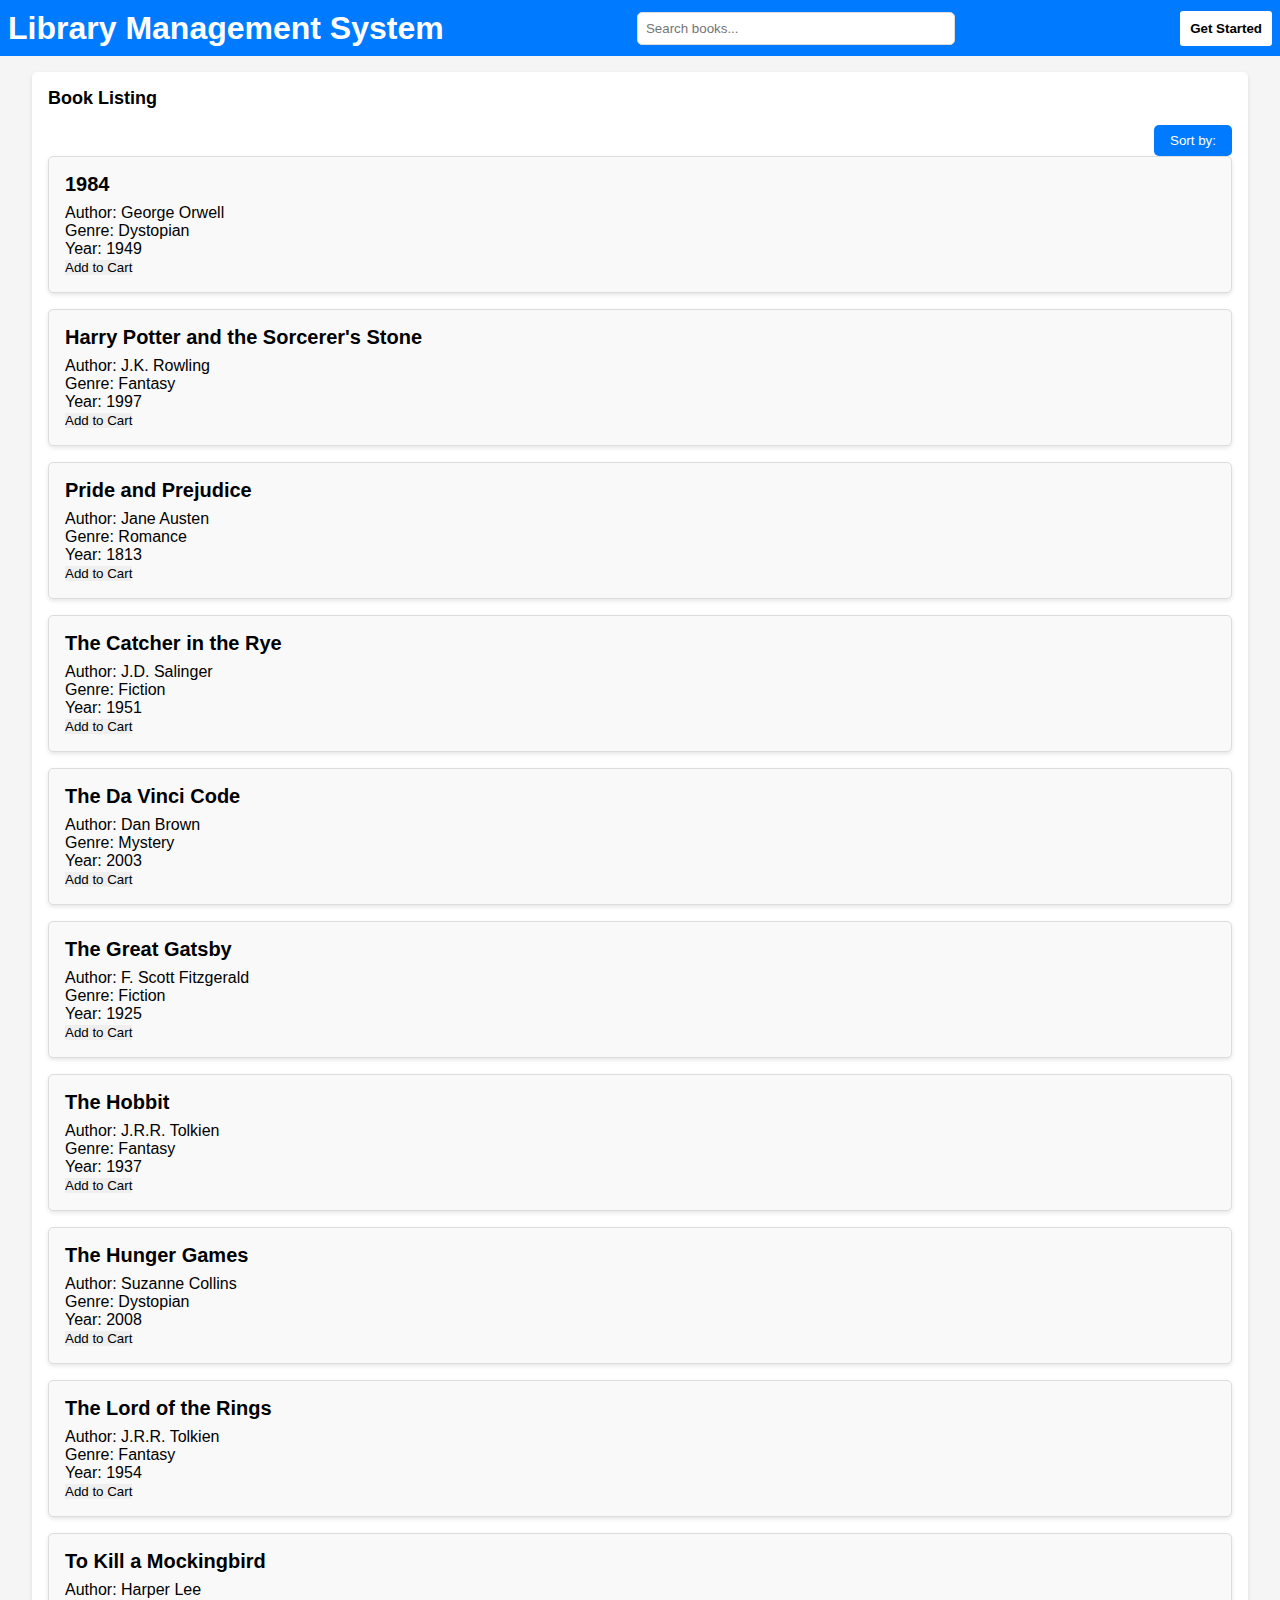
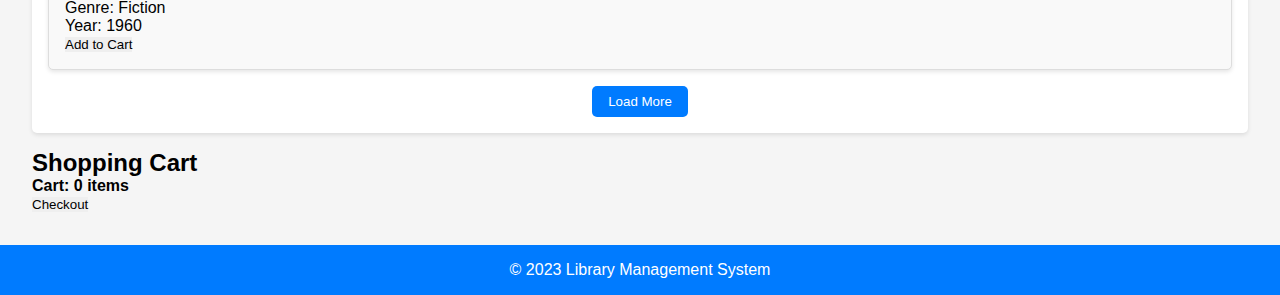
<file: index.html>
<!DOCTYPE html>
<html lang="en">
<head>
    <meta charset="UTF-8">
    <meta name="viewport" content="width=device-width, initial-scale=1.0">
    <title>Library Management</title>
    <link rel="stylesheet" href="styles.css">
</head>
<body>
    <header>
        <h1>Library Management System</h1>
        <div id="search-bar-container">
            <input type="text" id="search-bar" placeholder="Search books...">
            <ul id="search-suggestions"></ul>
        </div>


        <a href="/form1.html">   <button class="start_button">Get Started</button></a>

        <!-- <div class="search-wrapper">
            <label for="search">Search Users</label>
            <input type="search" id="search" data-search>
          </div>
          <div class="user-cards" data-user-cards-container></div>
          <template data-user-template>
            <div class="card">
              <div class="header" data-header></div>
              <div class="body" data-body></div>
            </div>
          </template> -->
    </header>             
    <main>



        
<!-- 
        <div id="dog-facts"></div>
        <button id="load-more">Load More Facts</button> -->
      
        <!-- <script>
          const dogFactsEl = document.getElementById('dog-facts');
          const loadMoreBtn = document.getElementById('load-more');
      
          const loadSomeDogFacts = (numberOfFacts = 5) => {
            const DOG_URL = `http://localhost:8010/proxy/api/v1/resources/dogs?number=${numberOfFacts}`;
            fetch(DOG_URL)
              .then(response => response.json())
              .then(responseJson => {
                for (let { fact } of responseJson) {
                  const dogFact = document.createElement('p');
                  dogFact.innerText = fact;
                  dogFactsEl.append(dogFact);
                }
              })
          }
      
          loadMoreBtn.addEventListener('click', () => {
            loadSomeDogFacts(3);
          })
      
        </script> -->


        <section id="book-list">
            <h2>Book Listing</h2>
            <div id="sort-container">
                <button id="sort-button">Sort by:</button>
                <div id="sort-options">
                    <button class="sort-option" data-sort="title">Title</button>
                    <button class="sort-option" data-sort="author">Author</button>
                    <button class="sort-option" data-sort="genre">Genre</button>
                    <button class="sort-option" data-sort="year">Year</button>
                </div>
            </div>


            




            <ul id="book-list-ul">
                <!-- Initial book items go here -->
                <li>
                    <h3>The Shining</h3>
                    <p>Author: Stephen King</p>
                    <p>Genre: Horror</p>
                    <p>Year: 1977</p>
                    <button >Add to Cart</button>
                </li>
                <li>
                    <h3>The Hunger Games</h3>
                    <p>Author: Suzanne Collins</p>
                    <p>Genre: Science Fiction</p>
                    <p>Year: 2008</p>
                    <button  >Add to Cart</button>
                </li>
                <li>
                    <h3>The Alchemist</h3>
                    <p>Author: Paulo Coelho</p>
                    <p>Genre: Fiction</p>
                    <p>Year: 1988</p>
                    <button>Add to Cart</button>
                </li>
                <li>
                    <h3>The Road</h3>
                    <p>Author: Cormac McCarthy</p>
                    <p>Genre: Fiction</p>
                    <p>Year: 2006</p>
                    <button>Add to Cart</button>
                </li>
                <li>
                    <h3>The Girl with the Dragon Tattoo</h3>
                    <p>Author: Stieg Larsson</p>
                    <p>Genre: Mystery</p>
                    <p>Year: 2005</p>
                    <button>Add to Cart</button>
                </li>
                <li>
                    <h3>The Chronicles of Narnia: The Lion, the Witch and the Wardrobe</h3>
                    <p>Author: C.S. Lewis</p>
                    <p>Genre: Fantasy</p>
                    <p>Year: 1950</p>
                    <button>Add to Cart</button>
                </li>
                <li>
                    <h3>The Hitchhiker's Guide to the Galaxy</h3>
                    <p>Author: Douglas Adams</p>
                    <p>Genre: Science Fiction</p>
                    <p>Year: 1979</p>
                    <button>Add to Cart</button>
                </li>
                <li>
                    <h3>The Fault in Our Stars</h3>
                    <p>Author: John Green</p>
                    <p>Genre: Young Adult</p>
                    <p>Year: 2012</p>
                    <button>Add to Cart</button>
                </li>
                <li>
                    <h3>The Road Less Traveled</h3>
                    <p>Author: M. Scott Peck</p>
                    <p>Genre: Self-Help</p>
                    <p>Year: 1978</p>
                    <button>Add to Cart</button>
                </li>
                <li>
                    <h3>The Art of War</h3>
                    <p>Author: Sun Tzu</p>
                    <p>Genre: Military Strategy</p>
                    <p>Year: Ancient China</p>
                    <button>Add to Cart</button>
                </li>
                <li>
                    <h3>The Great Gatsby</h3>
                    <p>Author: F. Scott Fitzgerald</p>
                    <p>Genre: Fiction</p>
                    <p>Year: 1925</p>
                    <button>Add to Cart</button>
                </li>
                <li>
                    <h3>To Kill a Mockingbird</h3>
                    <p>Author: Harper Lee</p>
                    <p>Genre: Fiction</p>
                    <p>Year: 1960</p>
                    <button>Add to Cart</button>
                </li>
                <li>
                    <h3>1984</h3>
                    <p>Author: George Orwell</p>
                    <p>Genre: Fiction</p>
                    <p>Year: 1949</p>
                    <button>Add to Cart</button>
                </li>
                <li>
                    <h3>Pride and Prejudice</h3>
                    <p>Author: Jane Austen</p>
                    <p>Genre: Fiction</p>
                    <p>Year: 1813</p>
                    <button>Add to Cart</button>
                </li>
                <li>
                    <h3>The Catcher in the Rye</h3>
                    <p>Author: J.D. Salinger</p>
                    <p>Genre: Fiction</p>
                    <p>Year: 1951</p>
                    <button>Add to Cart</button>
                </li>
                <li>
                    <h3>Brave New World</h3>
                    <p>Author: Aldous Huxley</p>
                    <p>Genre: Fiction</p>
                    <p>Year: 1932</p>
                    <button>Add to Cart</button>
                </li>
                <li>
                    <h3>The Hobbit</h3>
                    <p>Author: J.R.R. Tolkien</p>
                    <p>Genre: Fantasy</p>
                    <p>Year: 1937</p>
                    <button>Add to Cart</button>
                </li>
                <li>
                    <h3>Harry Potter and the Sorcerer's Stone</h3>
                    <p>Author: J.K. Rowling</p>
                    <p>Genre: Fantasy</p>
                    <p>Year: 1997</p>
                    <button>Add to Cart</button>
                </li>
                <li>
                    <h3>The Da Vinci Code</h3>
                    <p>Author: Dan Brown</p>
                    <p>Genre: Mystery</p>
                    <p>Year: 2003</p>
                    <button>Add to Cart</button>
                </li>
                <li>
                    <h3>The Lord of the Rings: The Fellowship of the Ring</h3>
                    <p>Author: J.R.R. Tolkien</p>
                    <p>Genre: Fantasy</p>
                    <p>Year: 1954</p>
                    <button>Add to Cart</button>
                </li>
                <li>
                    <h3>The Shining</h3>
                    <p>Author: Stephen King</p>
                    <p>Genre: Horror</p>
                    <p>Year: 1977</p>
                    <button>Add to Cart</button>
                </li>
                <li>
                    <h3>The Hunger Games</h3>
                    <p>Author: Suzanne Collins</p>
                    <p>Genre: Science Fiction</p>
                    <p>Year: 2008</p>
                    <button>Add to Cart</button>
                </li>
                <li>
                    <h3>The Alchemist</h3>
                    <p>Author: Paulo Coelho</p>
                    <p>Genre: Fiction</p>
                    <p>Year: 1988</p>
                    <button>Add to Cart</button>
                </li>
                <li>
                    <h3>The Road</h3>
                    <p>Author: Cormac McCarthy</p>
                    <p>Genre: Fiction</p>
                    <p>Year: 2006</p>
                    <button>Add to Cart</button>
                </li>
                <li>
                    <h3>The Girl with the Dragon Tattoo</h3>
                    <p>Author: Stieg Larsson</p>
                    <p>Genre: Mystery</p>
                    <p>Year: 2005</p>
                    <button>Add to Cart</button>
                </li>
            </ul>
            <button id="load-more-button">Load More</button>
        </section>

        <section id="cart">
            <h2>Shopping Cart</h2>
            <ul id="cart-list"></ul>
            <p id="cart-count">Cart: 0 items</p>
            <button id="checkout-button">Checkout</button>
        </section>
    </main>
    <footer>
        <p>&copy; 2023 Library Management System</p>
    </footer>
    <script src="script.js"></script>
</body>
</html>
</file>
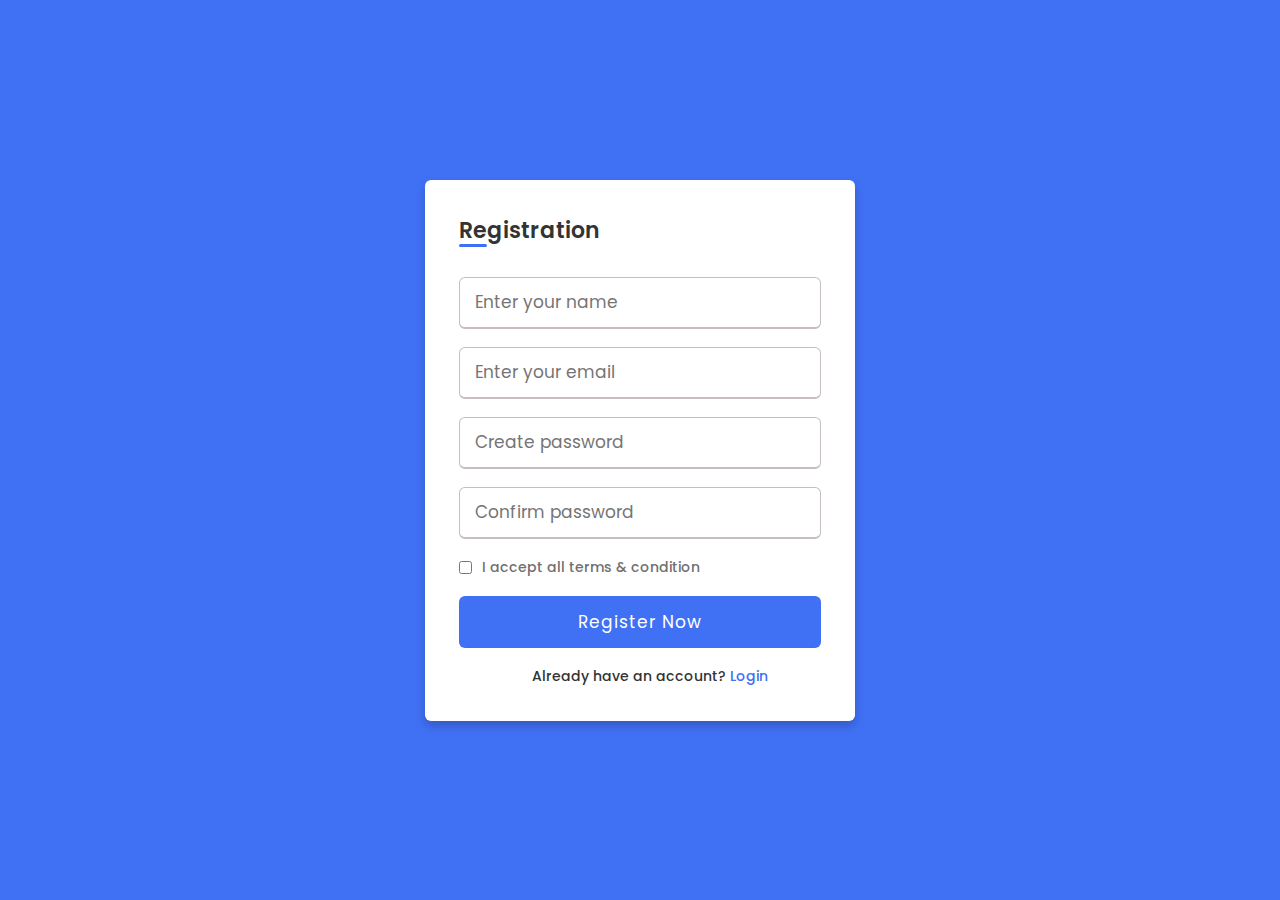
<file: form1.html>
<!DOCTYPE html>
<!-- Coding By CodingNepal - codingnepalweb.com -->
<html lang="en" dir="ltr">
  <head>
    <meta charset="UTF-8">
    <meta name="viewport" content="width=device-width, initial-scale=1.0">
    <title> Registration or Sign Up form in HTML CSS  </title> 
    <link rel="stylesheet" href="formstyle.css">
   </head>
<body>
  <div class="wrapper">
    <h2>Registration</h2>
    <form action="/index.html">
      <div class="input-box">
        <input type="text" placeholder="Enter your name" required>
      </div>
      <div class="input-box">
        <input type="text" placeholder="Enter your email" required>
      </div>
      <div class="input-box">
        <input type="password" placeholder="Create password" required>
      </div>
      <div class="input-box">
        <input type="password" placeholder="Confirm password" required>
      </div>
      <div class="policy">
        <input type="checkbox">
        <h3>I accept all terms & condition</h3>
      </div>
      <div class="input-box button">
        <input type="Submit" value="Register Now">
      </div>
      <div class="text">
        <h3>Already have an account? <a href="/loginpage.html">Login</a></h3>
      </div>
    </form>
  </div>
</body>
</html>
</file>
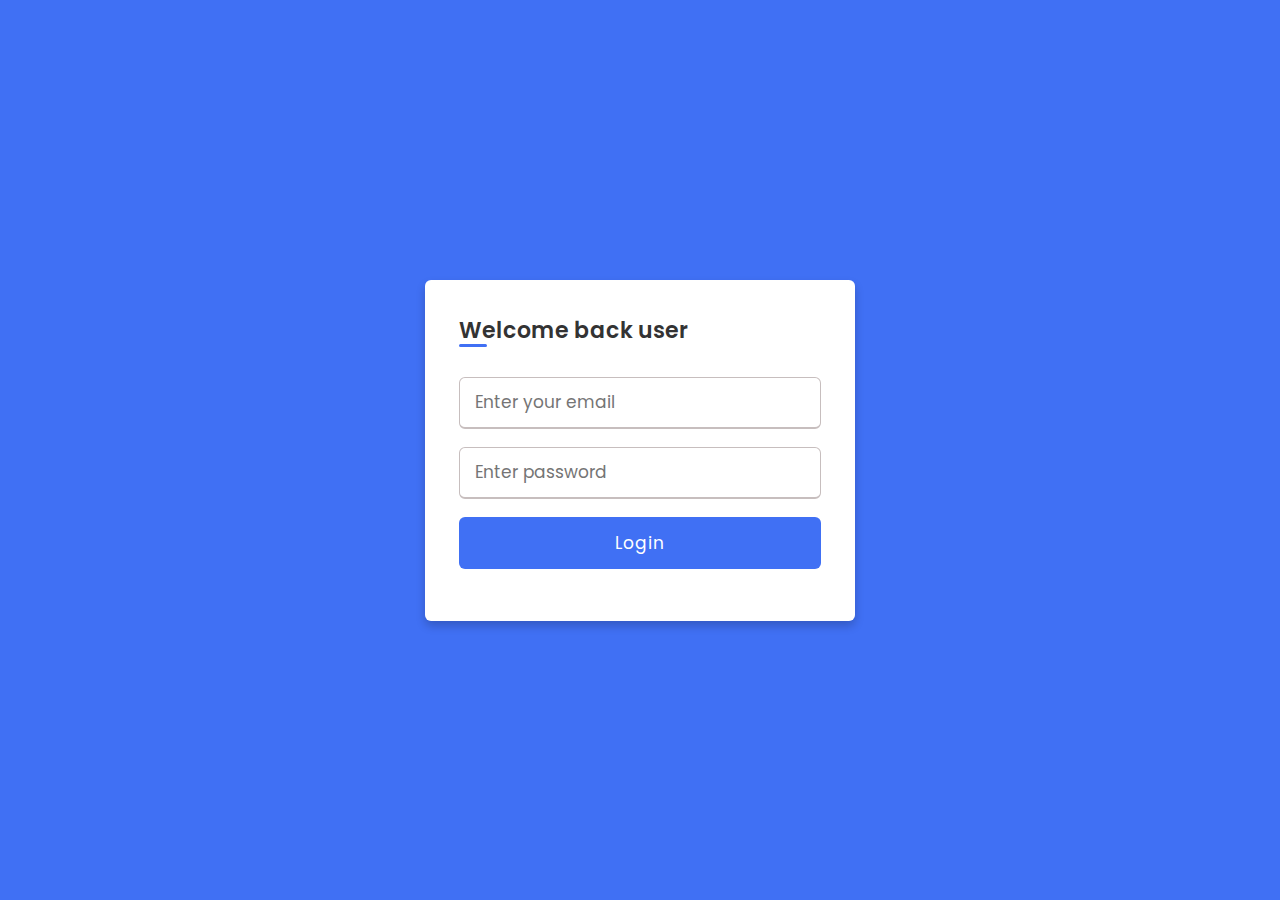
<file: loginpage.html>
<!DOCTYPE html>

<html lang="en" dir="ltr">
  <head>
    <meta charset="UTF-8">
    <meta name="viewport" content="width=device-width, initial-scale=1.0">
    <title> Registration or Sign Up form in HTML CSS </title> 
    <link rel="stylesheet" href="formstyle.css">
   </head>
<body>
  <div class="wrapper">
    <h2>Welcome back user</h2>
    <form action="/index.html">
      <!-- <div class="input-box">
        <input type="text" placeholder="Enter your name" required>
      </div> -->
      <div class="input-box">
        <input type="text" placeholder="Enter your email" required>
      </div>
      <div class="input-box">
        <input type="password" placeholder="Enter password" required>
      </div>
      <!-- <div class="input-box">
        <input type="password" placeholder="Confirm password" required>
      </div>
      <div class="policy">
        <input type="checkbox">
        <h3>I accept all terms & condition</h3>
      </div> -->
      <div class="input-box button">
        <input type="Submit" value="Login">
      </div>
      <!-- <div class="text">
        <h3>Already have an account? <a href="#">Login now</a></h3>
      </div> -->
    </form>
  </div>
</body>
</html>
</file>
<file: formstyle.css>
@import url('https://fonts.googleapis.com/css?family=Poppins:400,500,600,700&display=swap');
*{
  margin: 0;
  padding: 0;
  box-sizing: border-box;
  font-family: 'Poppins', sans-serif;
}
body{
  min-height: 100vh;
  display: flex;
  align-items: center;
  justify-content: center;
  background: #4070f4;
}
.wrapper{
  position: relative;
  max-width: 430px;
  width: 100%;
  background: #fff;
  padding: 34px;
  border-radius: 6px;
  box-shadow: 0 5px 10px rgba(0,0,0,0.2);
}
.wrapper h2{
  position: relative;
  font-size: 22px;
  font-weight: 600;
  color: #333;
}
.wrapper h2::before{
  content: '';
  position: absolute;
  left: 0;
  bottom: 0;
  height: 3px;
  width: 28px;
  border-radius: 12px;
  background: #4070f4;
}
.wrapper form{
  margin-top: 30px;
}
.wrapper form .input-box{
  height: 52px;
  margin: 18px 0;
}
form .input-box input{
  height: 100%;
  width: 100%;
  outline: none;
  padding: 0 15px;
  font-size: 17px;
  font-weight: 400;
  color: #333;
  border: 1.5px solid #C7BEBE;
  border-bottom-width: 2.5px;
  border-radius: 6px;
  transition: all 0.3s ease;
}
.input-box input:focus,
.input-box input:valid{
  border-color: #4070f4;
}
form .policy{
  display: flex;
  align-items: center;
}
form h3{
  color: #707070;
  font-size: 14px;
  font-weight: 500;
  margin-left: 10px;
}
.input-box.button input{
  color: #fff;
  letter-spacing: 1px;
  border: none;
  background: #4070f4;
  cursor: pointer;
}
.input-box.button input:hover{
  background: #0e4bf1;
}
form .text h3{
 color: #333;
 width: 100%;
 text-align: center;
}
form .text h3 a{
  color: #4070f4;
  text-decoration: none;
}
form .text h3 a:hover{
  text-decoration: underline;
}
</file>
<file: styles.css>
/* Reset some default styles */

/* @import url('https://fonts.googleapis.com/css2?family=Poppins:wght@100;200;300;400;500;600;700;800;900&display=swap'); */
body, h1, h2, h3, p, ul, li, button {
    margin: 0;
    padding: 0;
    border: none;
    list-style: none;
    text-decoration: none;
}

/* Set a background color and default font for the page */
body {
    background-color: #f5f5f5;
    font-family: Arial, sans-serif;
}

.start_button {

    border-radius: 3px;
    padding: 10px;
    font-size: bold;
    background: white;
    color:black;
    font-weight: bold;
    font:Ariel, sans-serif;
}



/* Header styles */
header {
    position: fixed;
    top: 0;
    left: 0;
    right: 0;
    background-color: #007bff;
    color: #fff;
    padding: 0.5rem; /* Adjust the padding as needed */
    display: flex;
    justify-content: space-between;
    align-items: center;
    height: 40px; /* Set a reduced header height */
}

#cart-container {
    text-align: right;
    margin-right: 1rem;
}

#cart {
    color: #000;
    font-weight: bold;
}

/* Main content styles */
main {
    padding: 2rem;
}

/* Book listing styles */
#book-list {
    background-color: #fff;
    padding: 1rem;
    border-radius: 5px;
    box-shadow: 0 2px 4px rgba(0, 0, 0, 0.1);
    margin-bottom: 1rem; 
    margin-top: 2.5rem;
}

#book-list h2 {
    font-size: 18px;
    margin-bottom: 1rem;
}

ul#book-list-ul {
    list-style: none;
}

ul#book-list-ul li {
    margin-bottom: 1rem;
    padding: 1rem;
    background-color: #f9f9f9;
    border: 1px solid #ddd;
    border-radius: 5px;
    box-shadow: 0 2px 4px rgba(0, 0, 0, 0.1);
}

ul#book-list-ul li h3 {
    font-size: 20px;
    margin-bottom: 0.5rem;
}

/* Load more button styles */
#load-more-button {
    display: block;
    margin: 0 auto;
    padding: 0.5rem 1rem;
    background-color: #007bff;
    color: #fff;
    border: none;
    cursor: pointer;
    border-radius: 5px;
}

#load-more-button:hover {
    background-color: #0056b3;
}

/* Footer styles */
footer {
    text-align: center;
    padding: 1rem;
    background-color: #007bff;
    color: #fff;
}

/* Cart styles (positioned at top right) */
#cart-container {
    text-align: right;
    margin-right: 2rem;
}

/* Responsive styles */
@media screen and (max-width: 768px) {
    header {
        flex-direction: column;
        align-items: flex-start;
    }

    #cart-container {
        margin-top: 1rem;
        margin-right: 0;
    }
}

/* Search bar styles */
#search-bar-container {
    text-align: right;
    margin-right: 2rem;
    position: relative;
}

#search-bar {
    padding: 0.5rem;
    border: 1px solid #ddd;
    border-radius: 5px;
    width: 300px;
    color: black;
}

#search-suggestions {
    list-style: none;
    position: absolute;
    top: 100%;
    left: 0;
    color:blue;
    background-color: #fff;
    border: 1px solid #ddd;
    border-top: none;
    border-radius: 0 0 5px 5px;
    box-shadow: 0 2px 4px rgba(0, 0, 0, 0.2);
    max-height: 150px;
    overflow-y: auto;
    display: none;
}

#search-suggestions li {
    padding: 0.5rem;
    cursor: pointer;
}

#search-suggestions li:hover {
    background-color: #f5f5f5;
}
/* styles.css */

/* ... Your existing styles ... */

/* Styling for the sorting container */
#sort-container {
    text-align: right;
    margin-top: 1rem; /* Add padding from margin top */
    position: relative;
}

/* Styling for the sorting button */
#sort-button {
    background-color: #007bff;
    color: #fff;
    border: none;
    padding: 0.5rem 1rem;
    border-radius: 5px;
    cursor: pointer;
}

/* Styling for the sorting options */
#sort-options {
    display: none;
    position: absolute;
    top: 100%; /* Position below the button */
    right: 0; /* Align with the right edge of the button */
    background-color: #fff;
    border: 1px solid #ddd;
    border-radius: 5px;
    box-shadow: 0 2px 4px rgba(0, 0, 0, 0.2);
    max-height: 150px;
    overflow-y: auto;
    z-index: 1;
}

.sort-option {
    display: block;
    padding: 0.5rem;
    cursor: pointer;
}

.sort-option:hover {
    background-color: #f5f5f5;
}


/* .search-wrapper {
    display: flex;
    flex-direction: column;
    gap: .25rem;
  }
  
  input {
    font-size: 1rem;
  }
  
  .user-cards {
    display: grid;
    grid-template-columns: repeat(auto-fill, minmax(150px, 1fr));
    gap: .25rem;
    margin-top: 1rem;
  }
  
  .card {
    border: 1px solid black;
    background-color: white;
    padding: .5rem;
  }
  
  .card > .header {
    margin-bottom: .25rem;
  }
  
  .card > .body {
    font-size: .8rem;
    color: #777;
  }
  
  .hide {
    display: none;
  } */

/* 
* {
    padding: 0px;
    margin: 0px;
    box-sizing: border-box;
}

:root {
    --linear-grad: linear-gradient(to right, #141E30, #243B55);
    --grad-clr1: #141E30;
    --grad-clr2: #243B55;
}

body {
    height: 100vh;
    background: #f6f5f7;
    display: grid;
    place-content: center;
    font-family: 'Poppins', sans-serif;
}










footer {
    position: absolute;
    left: 50%;
    bottom: 30px;
    transform: translateX(-50%);
}
footer mark {
    padding: 8px 30px;
    border-radius: 7px;
}
footer a {
    text-decoration: none;
    font-size: 18px;
    font-weight: bold;
    color: #003;
} */
</file>
